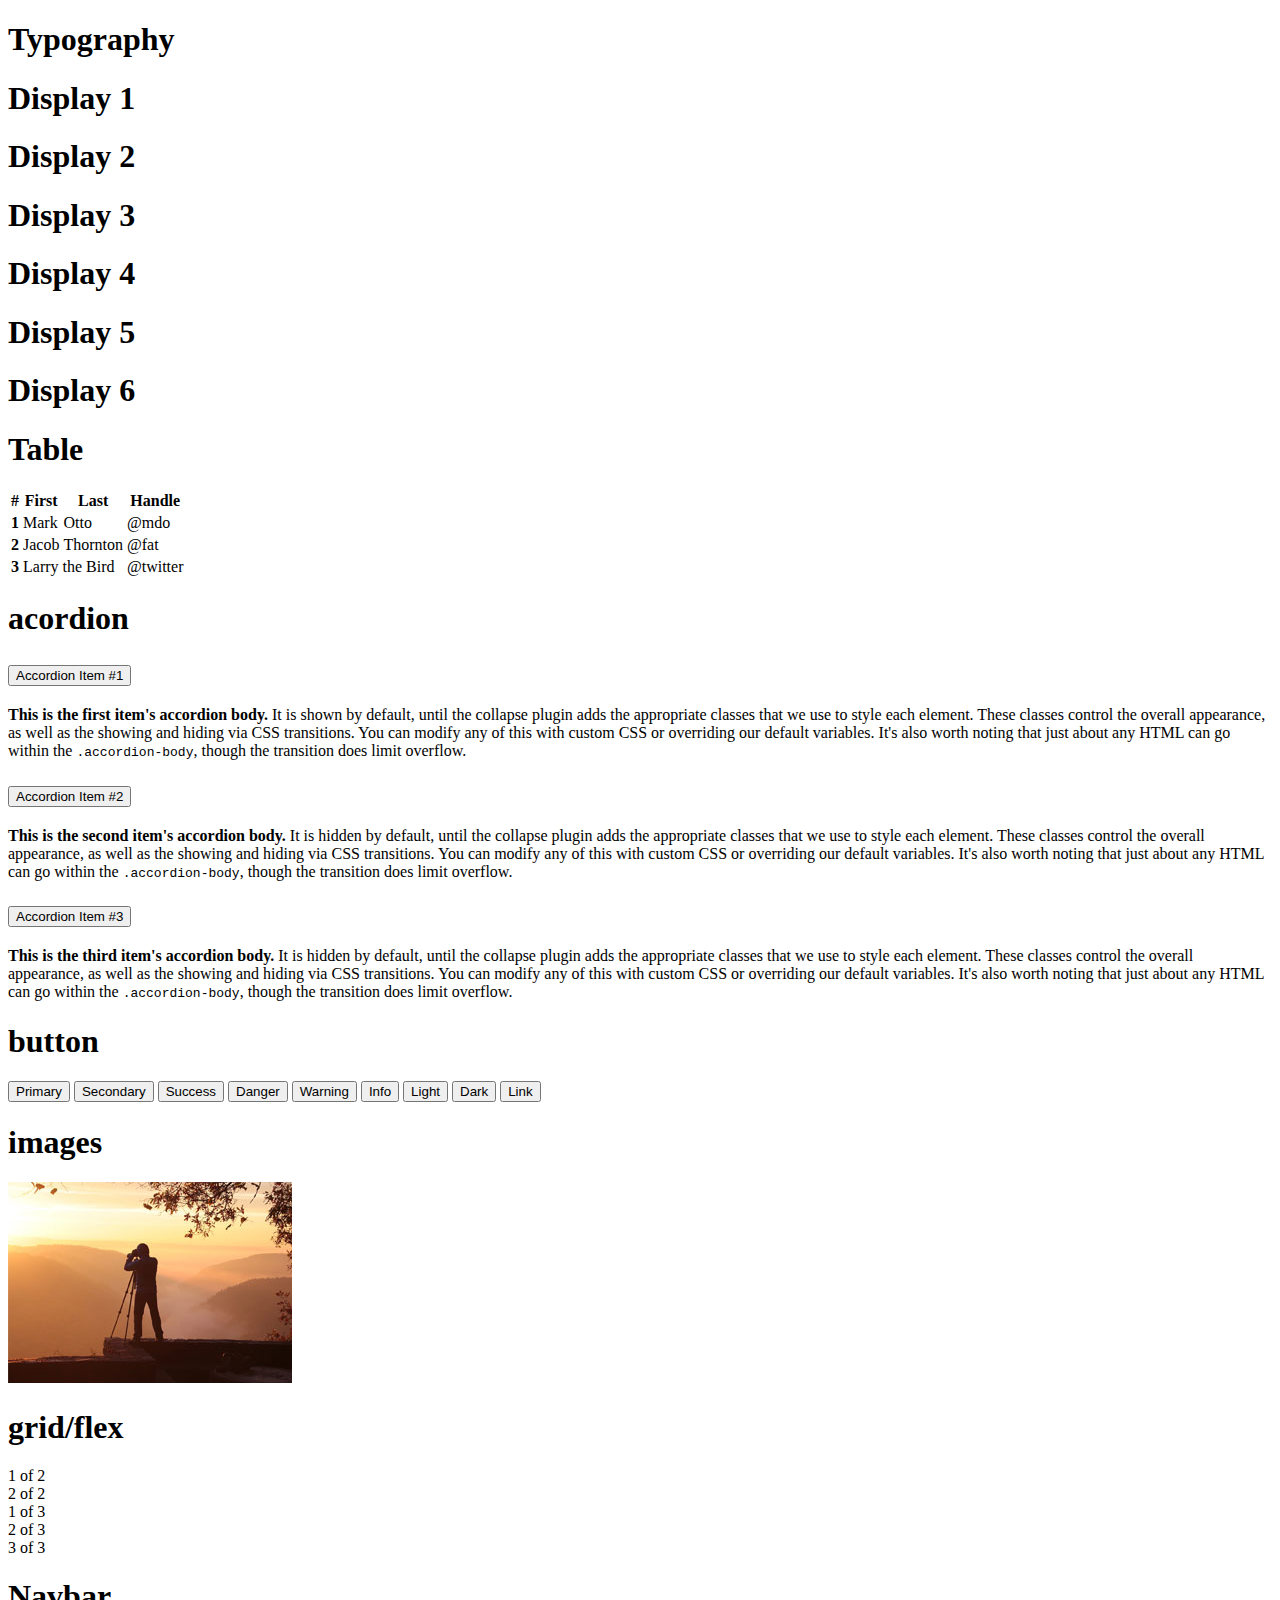
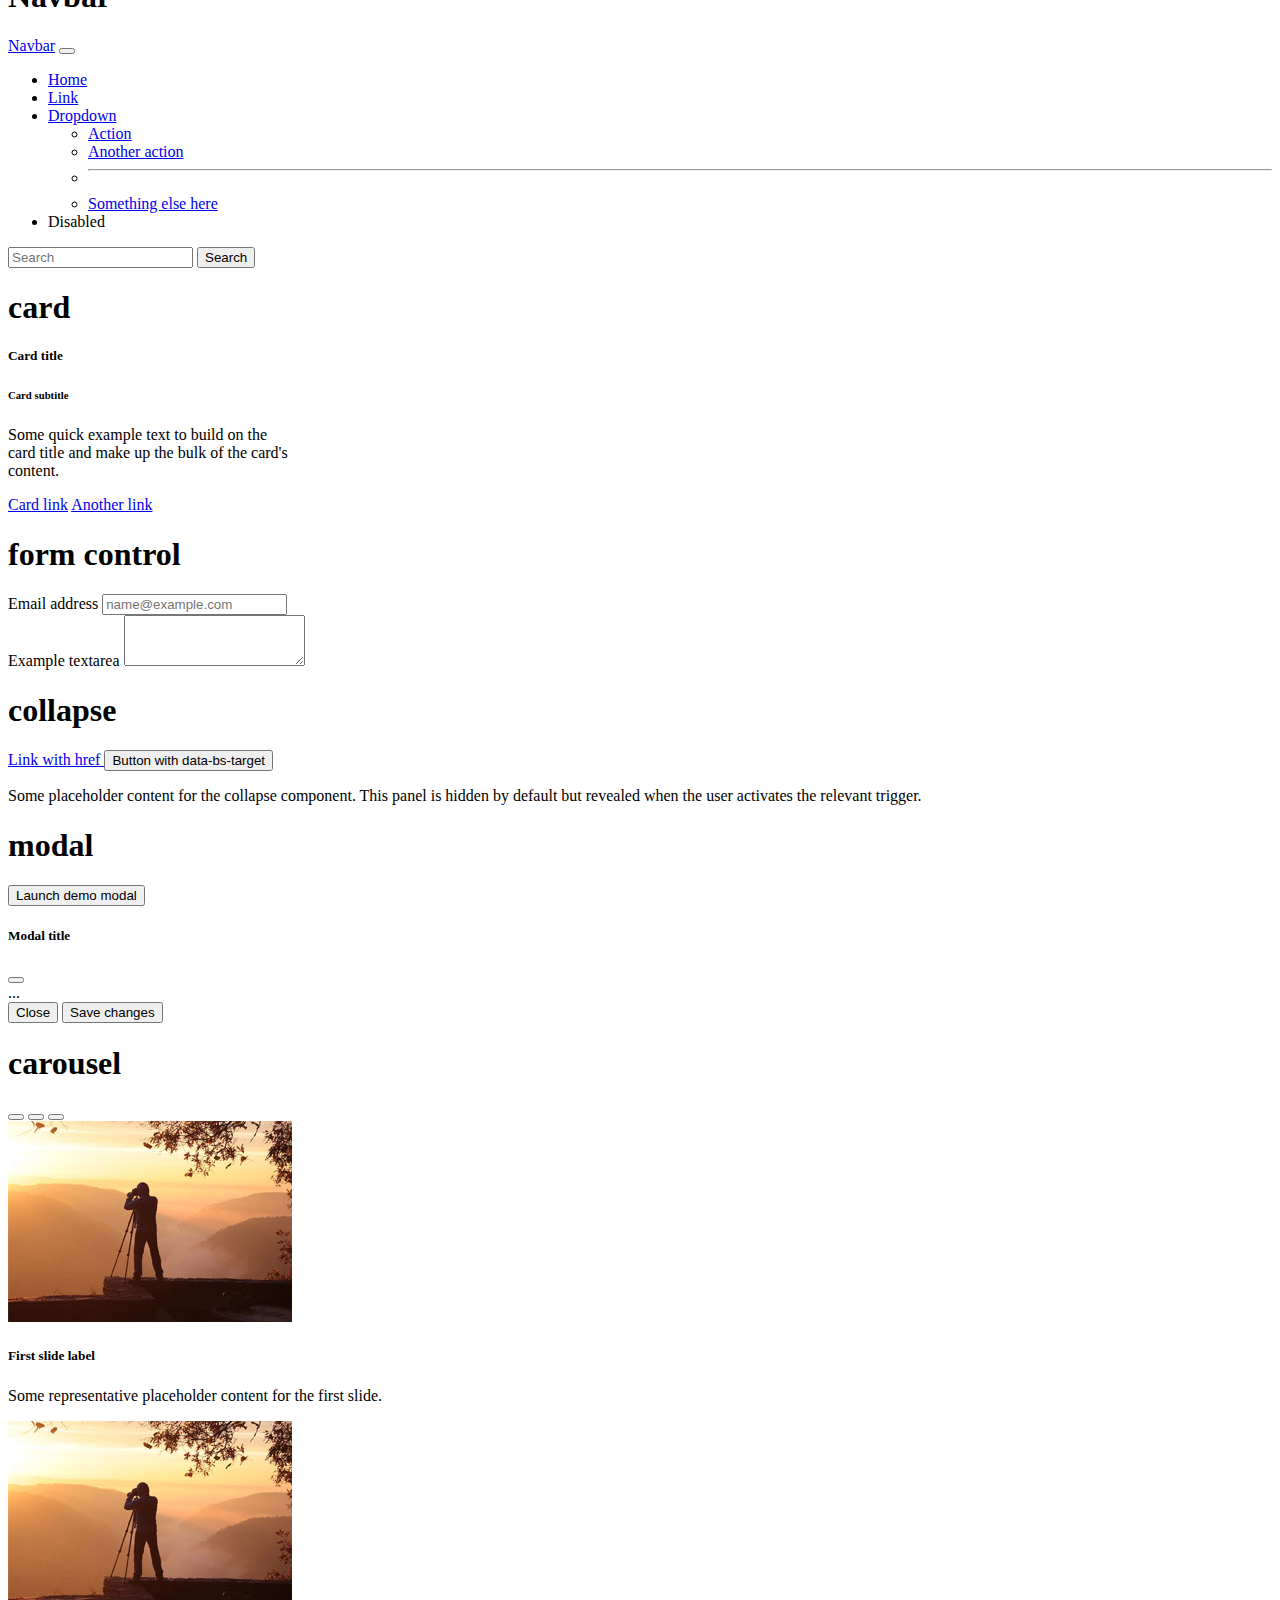
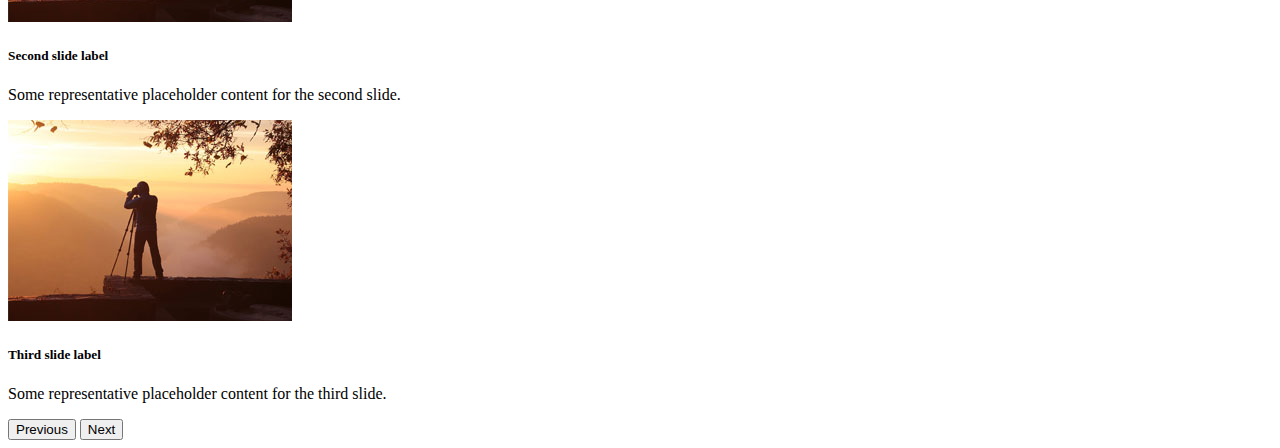
<file: index.html>
<!doctype html>
<html lang="en">
  <head>
    <meta charset="utf-8">
    <meta name="viewport" content="width=device-width, initial-scale=1">
    <title>Belajar Bootstrap | Dian Winata 11RPL2</title>
    <link href="https://cdn.jsdelivr.net/npm/bootstrap@5.2.0/dist/css/bootstrap.min.css" rel="stylesheet" integrity="sha384-gH2yIJqKdNHPEq0n4Mqa/HGKIhSkIHeL5AyhkYV8i59U5AR6csBvApHHNl/vI1Bx" crossorigin="anonymous">
  </head>
  <body>
    <h1 class="text-light  text-bg-danger">Typography</h1>
    <h1 class="display-1">Display 1</h1>
    <h1 class="display-2">Display 2</h1>
    <h1 class="display-3">Display 3</h1>
    <h1 class="display-4">Display 4</h1>
    <h1 class="display-5">Display 5</h1>
    <h1 class="display-6">Display 6</h1>

    <h1 class="text-light text-bg-danger">Table</h1>
    <table class="table table-dark  table-striped">
        <thead>
          <tr>
            <th scope="col">#</th>
            <th scope="col">First</th>
            <th scope="col">Last</th>
            <th scope="col">Handle</th>
          </tr>
        </thead>
        <tbody>
          <tr>
            <th scope="row">1</th>
            <td>Mark</td>
            <td>Otto</td>
            <td>@mdo</td>
          </tr>
          <tr>
            <th scope="row">2</th>
            <td>Jacob</td>
            <td>Thornton</td>
            <td>@fat</td>
          </tr>
          <tr>
            <th scope="row">3</th>
            <td colspan="2">Larry the Bird</td>
            <td>@twitter</td>
          </tr>
        </tbody>
    </table>


    <h1 class="text-light text-bg-danger">acordion</h1>
    <div class="accordion" id="accordionExample">
        <div class="accordion-item">
          <h2 class="accordion-header" id="headingOne">
            <button class="accordion-button" type="button" data-bs-toggle="collapse" data-bs-target="#collapseOne" aria-expanded="true" aria-controls="collapseOne">
              Accordion Item #1
            </button>
          </h2>
          <div id="collapseOne" class="accordion-collapse collapse show" aria-labelledby="headingOne" data-bs-parent="#accordionExample">
            <div class="accordion-body">
              <strong>This is the first item's accordion body.</strong> It is shown by default, until the collapse plugin adds the appropriate classes that we use to style each element. These classes control the overall appearance, as well as the showing and hiding via CSS transitions. You can modify any of this with custom CSS or overriding our default variables. It's also worth noting that just about any HTML can go within the <code>.accordion-body</code>, though the transition does limit overflow.
            </div>
          </div>
        </div>
        <div class="accordion-item">
          <h2 class="accordion-header" id="headingTwo">
            <button class="accordion-button collapsed" type="button" data-bs-toggle="collapse" data-bs-target="#collapseTwo" aria-expanded="false" aria-controls="collapseTwo">
              Accordion Item #2
            </button>
          </h2>
          <div id="collapseTwo" class="accordion-collapse collapse" aria-labelledby="headingTwo" data-bs-parent="#accordionExample">
            <div class="accordion-body">
              <strong>This is the second item's accordion body.</strong> It is hidden by default, until the collapse plugin adds the appropriate classes that we use to style each element. These classes control the overall appearance, as well as the showing and hiding via CSS transitions. You can modify any of this with custom CSS or overriding our default variables. It's also worth noting that just about any HTML can go within the <code>.accordion-body</code>, though the transition does limit overflow.
            </div>
          </div>
        </div>
        <div class="accordion-item">
          <h2 class="accordion-header" id="headingThree">
            <button class="accordion-button collapsed" type="button" data-bs-toggle="collapse" data-bs-target="#collapseThree" aria-expanded="false" aria-controls="collapseThree">
              Accordion Item #3
            </button>
          </h2>
          <div id="collapseThree" class="accordion-collapse collapse" aria-labelledby="headingThree" data-bs-parent="#accordionExample">
            <div class="accordion-body">
              <strong>This is the third item's accordion body.</strong> It is hidden by default, until the collapse plugin adds the appropriate classes that we use to style each element. These classes control the overall appearance, as well as the showing and hiding via CSS transitions. You can modify any of this with custom CSS or overriding our default variables. It's also worth noting that just about any HTML can go within the <code>.accordion-body</code>, though the transition does limit overflow.
            </div>
          </div>
        </div>
    </div>

    <h1 class="text-light text-bg-danger">button</h1>
    <button type="button" class="btn btn-primary">Primary</button>
    <button type="button" class="btn btn-secondary">Secondary</button>
    <button type="button" class="btn btn-success">Success</button>
    <button type="button" class="btn btn-danger">Danger</button>
    <button type="button" class="btn btn-warning">Warning</button>
    <button type="button" class="btn btn-info">Info</button>
    <button type="button" class="btn btn-light">Light</button>
    <button type="button" class="btn btn-dark">Dark</button>
    <button type="button" class="btn btn-link">Link</button>

    <h1 class="text-light text-bg-danger">images</h1>
    <img src="courses-04.jpg" class="img-fluid" alt="foto pemandangan">

    <h1 class="text-light text-bg-danger">grid/flex</h1>
    <div class="container text-center">
        <div class="row">
          <div class="col">
            1 of 2
          </div>
          <div class="col">
            2 of 2
          </div>
        </div>
        <div class="row">
          <div class="col">
            1 of 3
          </div>
          <div class="col">
            2 of 3
          </div>
          <div class="col">
            3 of 3
          </div>
        </div>
      </div>

      <h1 class="text-light text-bg-danger">Navbar</h1>
      <nav class="navbar navbar-expand-lg bg-light">
        <div class="container-fluid">
          <a class="navbar-brand" href="#">Navbar</a>
          <button class="navbar-toggler" type="button" data-bs-toggle="collapse" data-bs-target="#navbarSupportedContent" aria-controls="navbarSupportedContent" aria-expanded="false" aria-label="Toggle navigation">
            <span class="navbar-toggler-icon"></span>
          </button>
          <div class="collapse navbar-collapse" id="navbarSupportedContent">
            <ul class="navbar-nav me-auto mb-2 mb-lg-0">
              <li class="nav-item">
                <a class="nav-link active" aria-current="page" href="#">Home</a>
              </li>
              <li class="nav-item">
                <a class="nav-link" href="#">Link</a>
              </li>
              <li class="nav-item dropdown">
                <a class="nav-link dropdown-toggle" href="#" role="button" data-bs-toggle="dropdown" aria-expanded="false">
                  Dropdown
                </a>
                <ul class="dropdown-menu">
                  <li><a class="dropdown-item" href="#">Action</a></li>
                  <li><a class="dropdown-item" href="#">Another action</a></li>
                  <li><hr class="dropdown-divider"></li>
                  <li><a class="dropdown-item" href="#">Something else here</a></li>
                </ul>
              </li>
              <li class="nav-item">
                <a class="nav-link disabled">Disabled</a>
              </li>
            </ul>
            <form class="d-flex" role="search">
              <input class="form-control me-2" type="search" placeholder="Search" aria-label="Search">
              <button class="btn btn-outline-success" type="submit">Search</button>
            </form>
          </div>
        </div>
      </nav>

      <h1 class="text-light text-bg-danger">card</h1>
      <div class="card" style="width: 18rem;">
        <div class="card-body">
          <h5 class="card-title">Card title</h5>
          <h6 class="card-subtitle mb-2 text-muted">Card subtitle</h6>
          <p class="card-text">Some quick example text to build on the card title and make up the bulk of the card's content.</p>
          <a href="#" class="card-link">Card link</a>
          <a href="#" class="card-link">Another link</a>
        </div>
      </div>

      <h1 class="text-light text-bg-danger">form control</h1>
      <div class="mb-3">
        <label for="exampleFormControlInput1" class="form-label">Email address</label>
        <input type="email" class="form-control" id="exampleFormControlInput1" placeholder="name@example.com">
      </div>
      <div class="mb-3">
        <label for="exampleFormControlTextarea1" class="form-label">Example textarea</label>
        <textarea class="form-control" id="exampleFormControlTextarea1" rows="3"></textarea>
      </div>

      <h1 class="text-light text-bg-danger">collapse</h1>
      <p>
        <a class="btn btn-primary" data-bs-toggle="collapse" href="#collapseExample" role="button" aria-expanded="false" aria-controls="collapseExample">
          Link with href
        </a>
        <button class="btn btn-primary" type="button" data-bs-toggle="collapse" data-bs-target="#collapseExample" aria-expanded="false" aria-controls="collapseExample">
          Button with data-bs-target
        </button>
      </p>
      <div class="collapse" id="collapseExample">
        <div class="card card-body">
          Some placeholder content for the collapse component. This panel is hidden by default but revealed when the user activates the relevant trigger.
        </div>
      </div>

      <h1 class="text-light text-bg-danger">modal</h1>
      <!-- Button trigger modal -->
    <button type="button" class="btn btn-primary" data-bs-toggle="modal" data-bs-target="#exampleModal">
    Launch demo modal
    </button>
  
  <!-- Modal -->
  <div class="modal fade" id="exampleModal" tabindex="-1" aria-labelledby="exampleModalLabel" aria-hidden="true">
    <div class="modal-dialog">
      <div class="modal-content">
        <div class="modal-header">
          <h5 class="modal-title" id="exampleModalLabel">Modal title</h5>
          <button type="button" class="btn-close" data-bs-dismiss="modal" aria-label="Close"></button>
        </div>
        <div class="modal-body">
          ...
        </div>
        <div class="modal-footer">
          <button type="button" class="btn btn-secondary" data-bs-dismiss="modal">Close</button>
          <button type="button" class="btn btn-primary">Save changes</button>
        </div>
      </div>
    </div>
  </div>

    <h1 class="text-light text-bg-danger">carousel</h1>
    <div id="carouselExampleCaptions" class="carousel slide" data-bs-ride="false">
        <div class="carousel-indicators">
          <button type="button" data-bs-target="#carouselExampleCaptions" data-bs-slide-to="0" class="active" aria-current="true" aria-label="Slide 1"></button>
          <button type="button" data-bs-target="#carouselExampleCaptions" data-bs-slide-to="1" aria-label="Slide 2"></button>
          <button type="button" data-bs-target="#carouselExampleCaptions" data-bs-slide-to="2" aria-label="Slide 3"></button>
        </div>
        <div class="carousel-inner">
          <div class="carousel-item active">
            <img src="courses-04.jpg" class="d-block w-100" alt="...">
            <div class="carousel-caption d-none d-md-block">
              <h5>First slide label</h5>
              <p>Some representative placeholder content for the first slide.</p>
            </div>
          </div>
          <div class="carousel-item">
            <img src="courses-04.jpg" class="d-block w-100" alt="...">
            <div class="carousel-caption d-none d-md-block">
              <h5>Second slide label</h5>
              <p>Some representative placeholder content for the second slide.</p>
            </div>
          </div>
          <div class="carousel-item">
            <img src="courses-04.jpg" class="d-block w-100" alt="...">
            <div class="carousel-caption d-none d-md-block">
              <h5>Third slide label</h5>
              <p>Some representative placeholder content for the third slide.</p>
            </div>
          </div>
        </div>
        <button class="carousel-control-prev" type="button" data-bs-target="#carouselExampleCaptions" data-bs-slide="prev">
          <span class="carousel-control-prev-icon" aria-hidden="true"></span>
          <span class="visually-hidden">Previous</span>
        </button>
        <button class="carousel-control-next" type="button" data-bs-target="#carouselExampleCaptions" data-bs-slide="next">
          <span class="carousel-control-next-icon" aria-hidden="true"></span>
          <span class="visually-hidden">Next</span>
        </button>
      </div>

    <script src="https://cdn.jsdelivr.net/npm/bootstrap@5.2.0/dist/js/bootstrap.bundle.min.js" integrity="sha384-A3rJD856KowSb7dwlZdYEkO39Gagi7vIsF0jrRAoQmDKKtQBHUuLZ9AsSv4jD4Xa" crossorigin="anonymous"></script>
  </body>
</html>
</file>
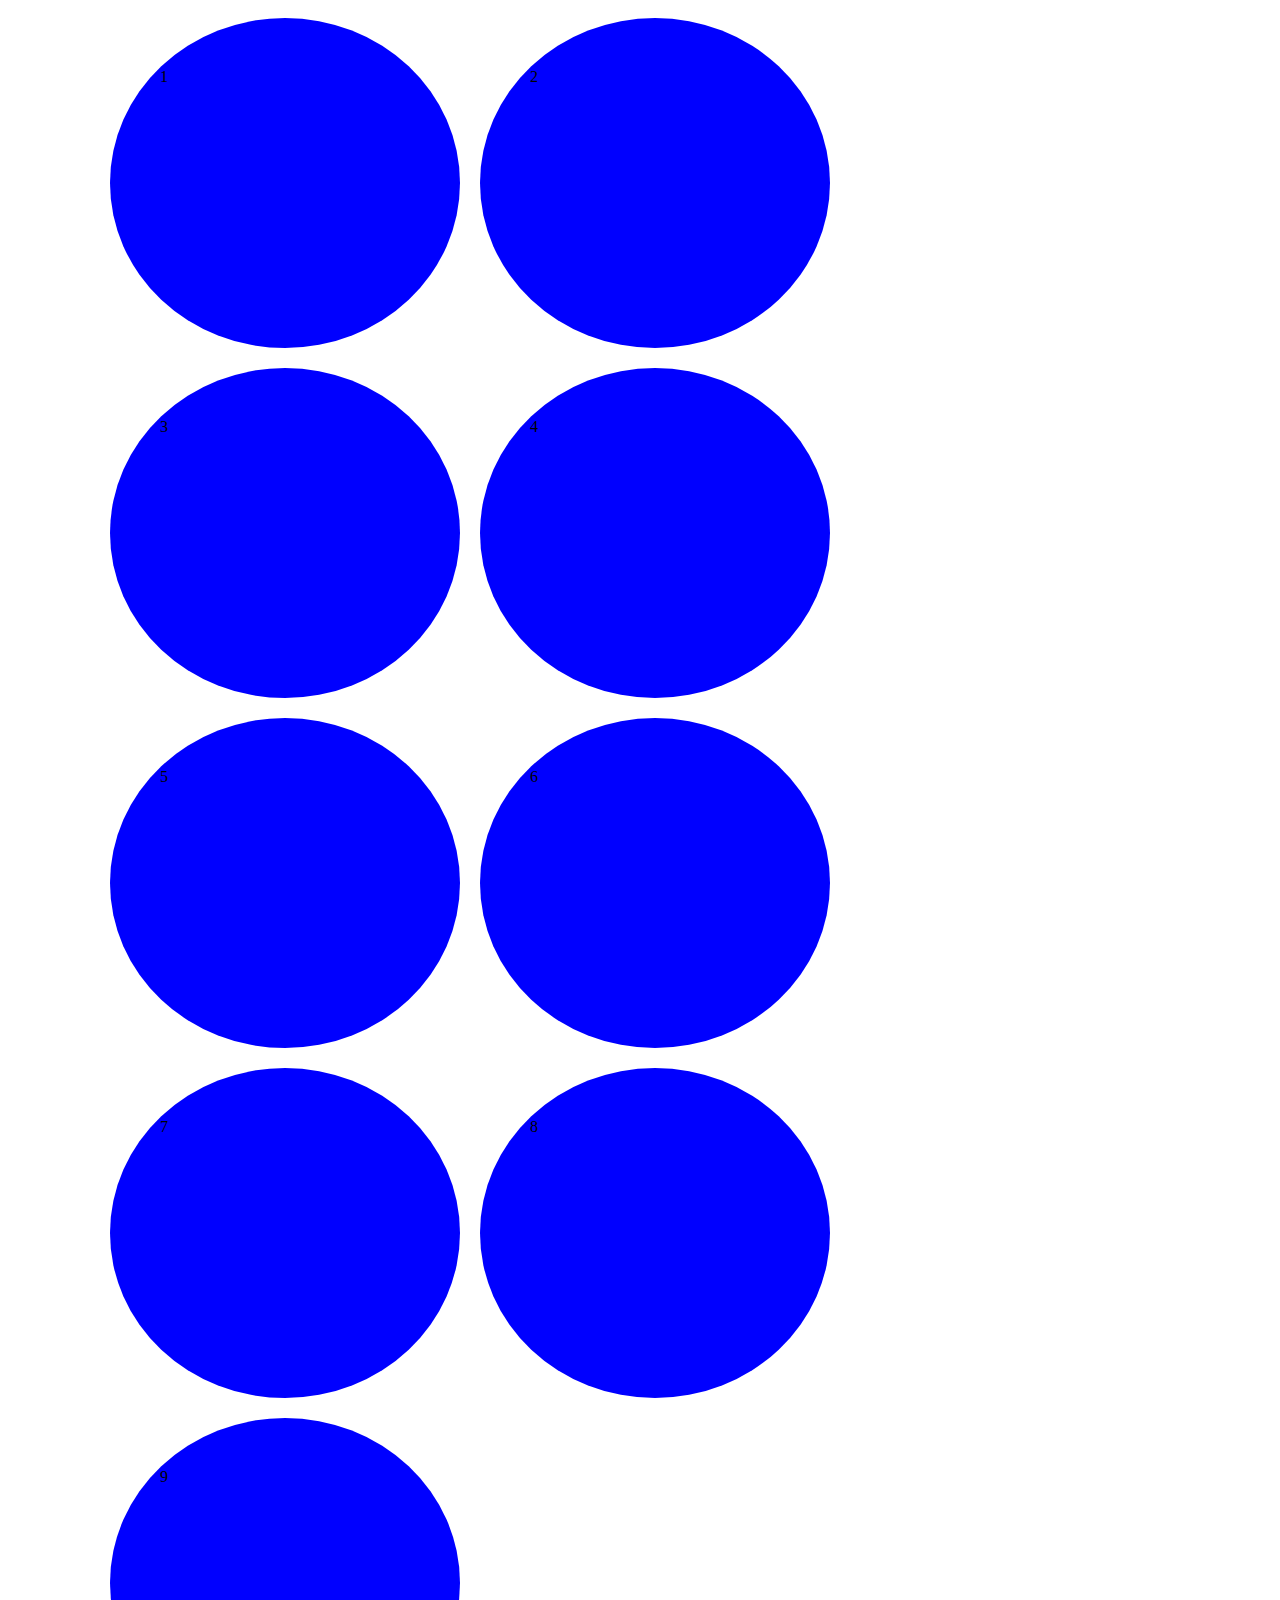
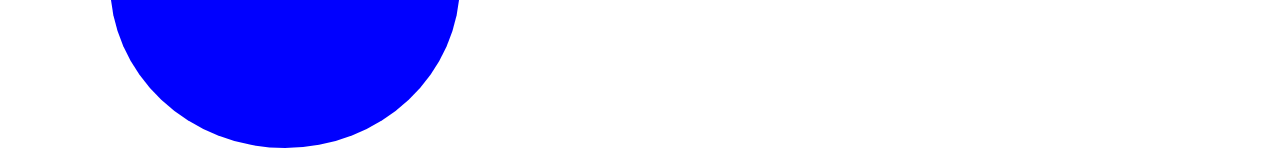
<file: belajar-responsive.html>
<!DOCTYPE html>
<html lang="en">
<head>
    <meta charset="UTF-8">
    <meta http-equiv="X-UA-Compatible" content="IE=edge">
    <meta name="viewport" content="width=device-width, initial-scale=1.0">
    <link rel="stylesheet" href="belajar-responsive.css">
    <title>Document</title>
</head>
<body>
    <div class="container">
        <div class="box">1</div>
        <div class="box">2</div>
        <div class="box">3</div>
        <div class="box">4</div>
        <div class="box">5</div>
        <div class="box">6</div>
        <div class="box">7</div>
        <div class="box">8</div>
        <div class="box">9</div>
    </div>
</body>
</html>
</file>
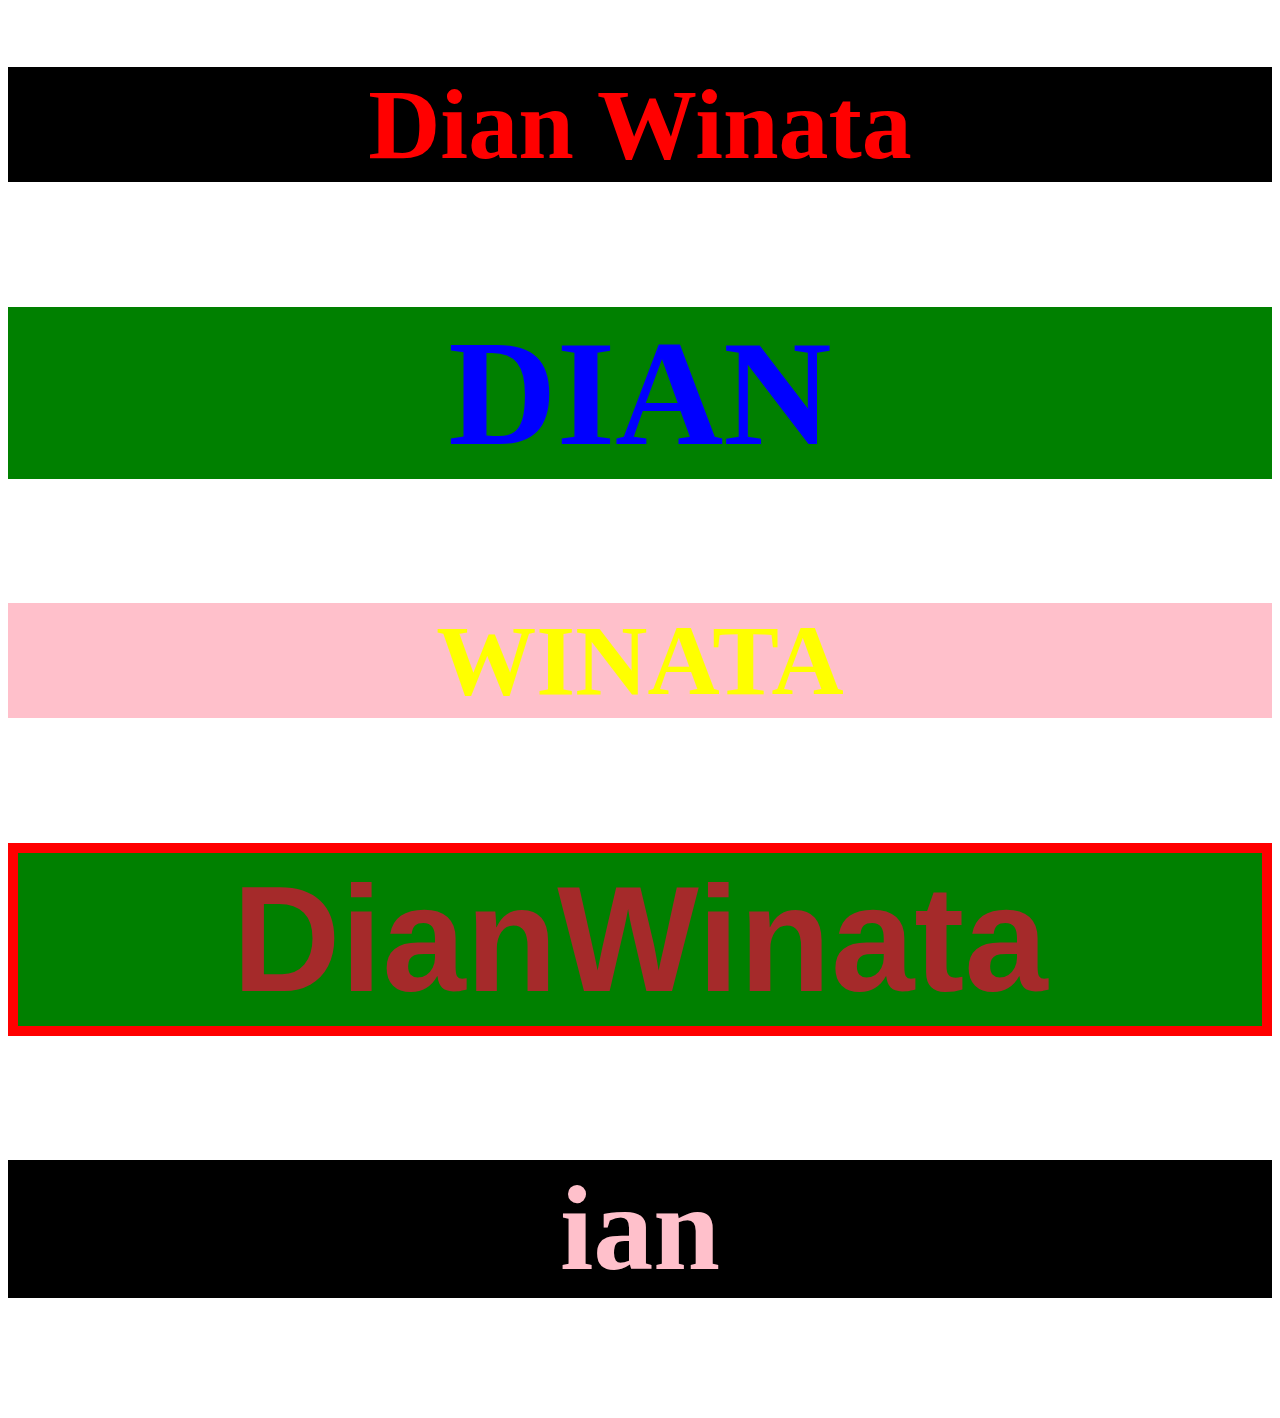
<file: belajarcss.html>
<!DOCTYPE html>
<html lang="en">
<head>
    <meta charset="UTF-8">
    <meta http-equiv="X-UA-Compatible" content="IE=edge">
    <meta name="viewport" content="width=device-width, initial-scale=1.0">
    <link rel="stylesheet" href="style.css">
    <title>belajar css</title>
    <style>
        h2{
            color: blue;
            font-size: 150px;
            background-color: green;
        }
        .nama{
            color: yellow;
            background-color: pink;
            font-size: 100px;
        }
        #nama{
            color: brown;
            font-family: sans-serif;
        }
    </style>
</head>
<body>
    <h1 style="color: red; font-size: 100px; font-family: Verdana; background-color: black;">Dian Winata</h1>
    <h2>DIAN </h2>
    <h2 class="nama">WINATA</h2>
    <h2 id="nama">DianWinata</h2>
    <h3>ian</h3>
</body>
</html>
</file>
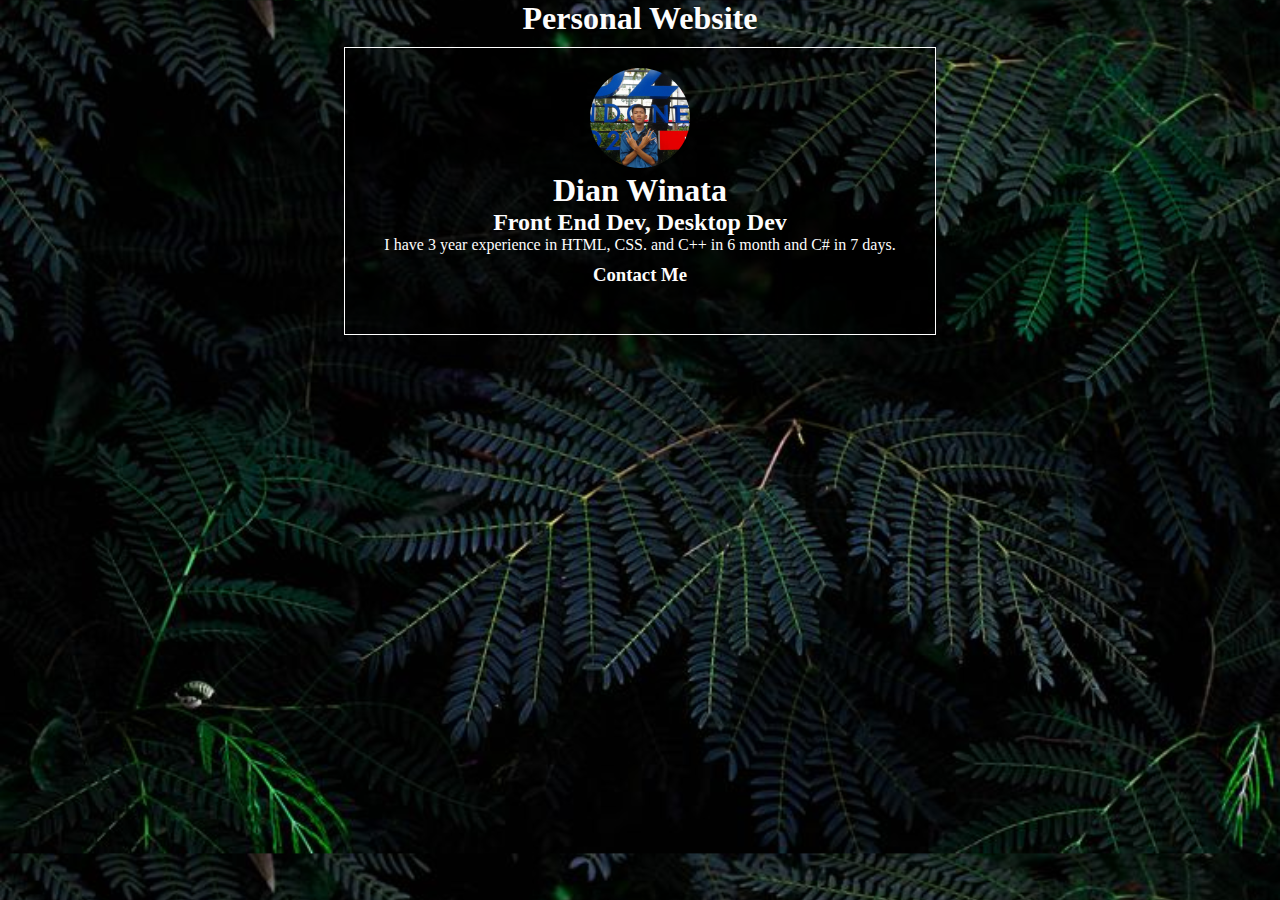
<file: Personal Website/personal1.html>
<!DOCTYPE html>
<html lang="en">
<head>
    <meta charset="UTF-8">
    <meta http-equiv="X-UA-Compatible" content="IE=edge">
    <meta name="viewport" content="width=device-width, initial-scale=1.0">
    <link rel="stylesheet" href="https://cdnjs.cloudflare.com/ajax/libs/font-awesome/6.1.2/css/all.min.css" integrity="sha512-1sCRPdkRXhBV2PBLUdRb4tMg1w2YPf37qatUFeS7zlBy7jJI8Lf4VHwWfZZfpXtYSLy85pkm9GaYVYMfw5BC1A==" crossorigin="anonymous" referrerpolicy="no-referrer" />
    <link rel="stylesheet" href="personal1.css">
    <title>Dian winata</title>
</head>
<body>
    <h1>Personal Website</h1>
    <div class="contentbox">
        <div class="avatar">
            <center>
                <img src="profile.jpg" width="100px">
            </center>
        </div>
        <div class="content">
            <h1>Dian Winata</h1>
            <h2>Front End Dev, Desktop Dev</h2>
            <p>I have 3 year experience in HTML, CSS. and C++ in 6 month and C# in 7 days. </p>
        </div>
        <div class="social">
            <center>
                <h3>Contact Me</h3>
                <a href="https://www.instagram.com/random_eze/"><i class="fa-brands fa-instagram"></i></a>
                <a href=""><i class="fa-brands fa-tiktok"></i></a>
                <a href="https://github.com/dianwinata09"><i class="fa-brands fa-github"></i></a>
            </center>
            
        </div>
    </div>
    
</body>
</html>
</file>
<file: belajar-responsive.css>
.container{
    width: 1080px;
    margin: 0 auto;
    display: block;
}
.box{
    padding: 50px;
    background-color: blue;
    margin: 10px;
    width: 250px;
    height: 230px;
    float: left;
    border-radius: 50%;
}
@media (max-width: 700px) {
    .box{
        background-color: green;
        border-radius: 50%;
    }
    .container{
        width: 100px;
    }
}
@media(max-width:400px){
    .box{
        background-color: red;
        border-radius: 50%;
    }
}
</file>
<file: style.css>
*{
    text-align: center;
}
h3{
    color: pink;
    font-size: 120px;
    background-color: black;
}
#nama{
    border: 10px solid red;
}
</file>
<file: Personal Website/personal1.css>
*{
    margin: 0;
    padding: 0;
}
body{
    background-image: url('background.jpg');
    background-size: cover;
    background-position: top;
}
h1, h2, h3, p, a{
    color: #FDFDFD;
    text-align: center;
}
.contentbox{
    width: 550px;
    border: 1px solid white;
    padding: 20px;
    margin: 0 auto;
    margin-top: 10px;
    background-color: rgba(0, 0, 0, 0.5);
}
.avatar img{
    border-radius: 50%;
}
.social{
    margin: 10px auto;
}
.social a i{
    margin: 5px;
}
</file>
